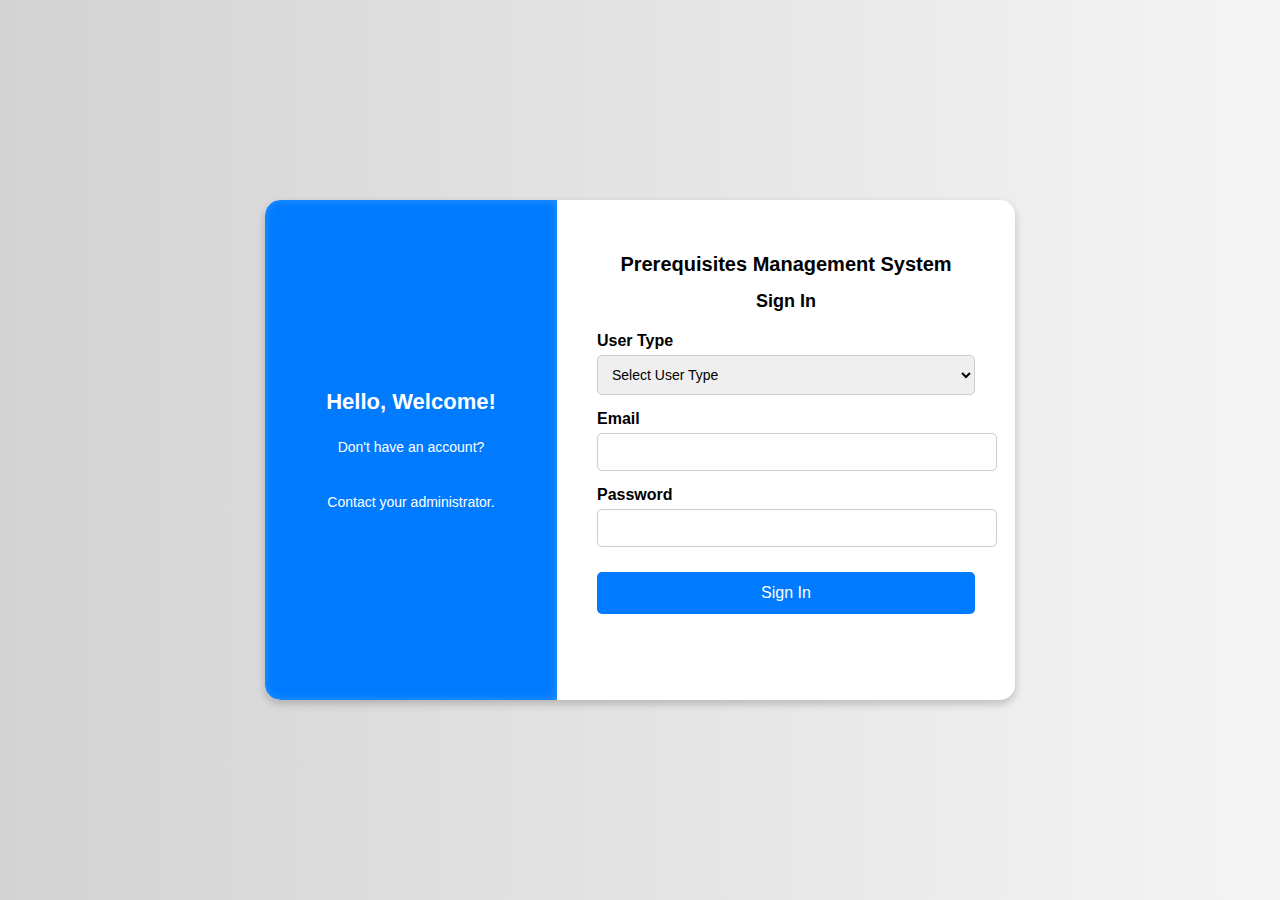
<file: CourseMgmtSys/src/main/webapp/index.html>
<!DOCTYPE html>
<html lang="en">
<head>
    <meta charset="UTF-8">
    <meta name="viewport" content="width=device-width, initial-scale=1.0">
    <title>Login | Prerequisites Management System</title>
    <link rel="stylesheet" href="index.css">
</head>
<body>
<div class="container">
    <div class="left-panel">
        <h1>Hello, Welcome!</h1>
        <p>Don't have an account?</p>
        <i class="fas fa-info-circle"></i>
        <p>Contact your administrator.</p>
    </div>

    <div class="right-panel">
        <h1>Prerequisites Management System</h1>
        <h2>Sign In</h2>
        <form id="loginForm" class="login-form">
            <div class="input-group">
                <label for="userType">User Type</label>
                <select id="userType" name="userType" required>
                    <option value="">Select User Type</option>
                    <option value="student">Student</option>
                    <option value="faculty">Faculty</option>
                   <!-- <option value="staff">Staff</option>-->
                    <option value="external">External</option>
                </select>
            </div>

            <div class="input-group">
                <label for="email">Email</label>
                <input type="email" id="email" name="email" required>
            </div>

            <div class="input-group">
                <label for="password">Password</label>
                <input type="password" id="password" name="password" required>
            </div>

           <!-- <a href="#" class="forgot-password">Forgot Password?</a>-->
            <button type="submit" class="login-btn">Sign In</button>

        </form>
    </div>
</div>
<script src="script.js"></script>

</body>
</html>
</file>
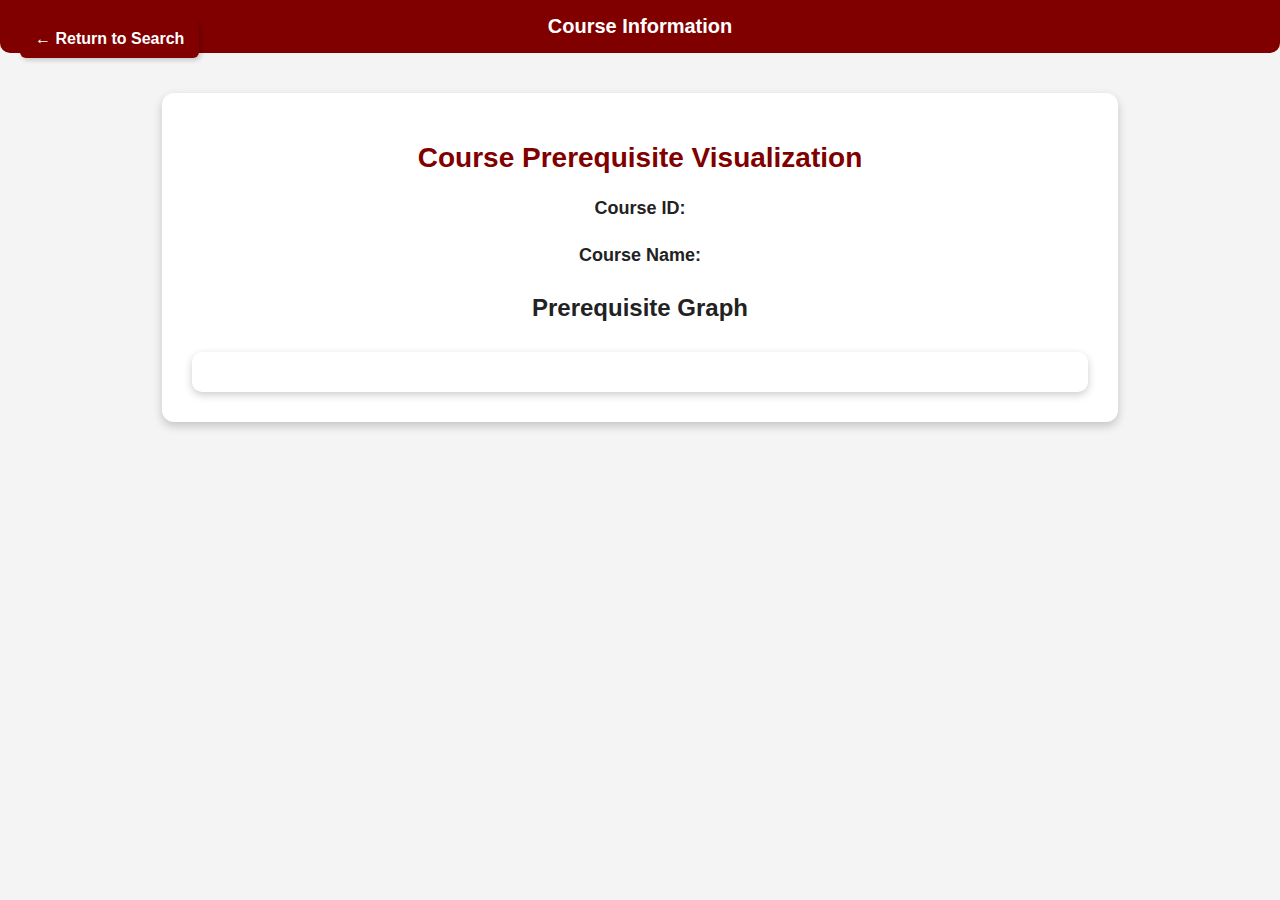
<file: CourseMgmtSys/src/main/webapp/course-details.html>
<!DOCTYPE html>
<html lang="en">
<head>
    <meta charset="UTF-8">
    <meta name="viewport" content="width=device-width, initial-scale=1.0">
    <title>Course Prerequisite Visualization</title>
    <script src="https://d3js.org/d3.v6.min.js"></script>
    <script defer src="course-details.js"></script>
    <style>
        /* ✅ General Styles */
        body {
            font-family: "Arial", sans-serif;
            background-color: #f4f4f4;
            color: #333;
            margin: 0;
            padding: 0;
        }

        /* ✅ Page Wrapper */
        .container {
            width: 70%;
            margin: auto;
            padding: 30px;
            background: white;
            box-shadow: 0px 4px 10px rgba(0, 0, 0, 0.2);
            border-radius: 12px;
            margin-top: 40px;
            position: relative;
        }

        /* ✅ Top Navigation Bar */
        .top-bar {
            background: #800000;
            color: white;
            padding: 15px 20px;
            font-size: 20px;
            font-weight: bold;
            text-align: center;
            border-radius: 0 0 10px 10px;
        }

        /* ✅ Return Button */
        .return-btn {
            position: absolute;
            top: 20px;
            left: 20px;
            display: inline-block;
            padding: 10px 15px;
            background: #800000;
            color: white;
            font-size: 16px;
            font-weight: bold;
            text-decoration: none;
            border-radius: 6px;
            box-shadow: 2px 2px 5px rgba(0, 0, 0, 0.2);
            transition: all 0.3s ease-in-out;
            border: none;
            cursor: pointer;
        }

        .return-btn:hover {
            background: #600000;
            transform: scale(1.05);
        }

        /* ✅ Page Title */
        h1 {
            color: #800000;
            font-size: 28px;
            font-weight: bold;
            text-align: center;
            margin-bottom: 20px;
        }

        /* ✅ Course Details Section */
        .course-details {
            text-align: center;
            margin-bottom: 25px;
            font-size: 18px;
            line-height: 1.6;
        }

        .course-details strong {
            font-weight: bold;
            color: #222;
        }

        /* ✅ Graph Container */
        #graph-container {
            margin-top: 30px;
            display: flex;
            justify-content: center;
            background: white;
            padding: 20px;
            border-radius: 10px;
            box-shadow: 0px 3px 8px rgba(0, 0, 0, 0.2);
        }

        .node text {
            font-size: 14px;
            font-weight: bold;
        }

        .node circle {
            fill: lightblue;
            stroke: black;
            stroke-width: 1.5px;
        }

    </style>
</head>
<body>

<!-- ✅ Top Bar with Title -->
<div class="top-bar">Course Information</div>

<!-- ✅ Return Button -->
<a href="#" id="return-to-search" class="return-btn">← Return to Search</a>

<!-- ✅ Page Container -->
<div class="container">
    <h1>Course Prerequisite Visualization</h1>

    <div class="course-details">
        <p><strong>Course ID:</strong> <span id="course-id"></span></p>
        <p><strong>Course Name:</strong> <span id="course-name"></span></p>
    </div>

    <h2 style="text-align: center; color: #222;">Prerequisite Graph</h2>
    <div id="graph-container"></div>
</div>

</body>
</html>
</file>
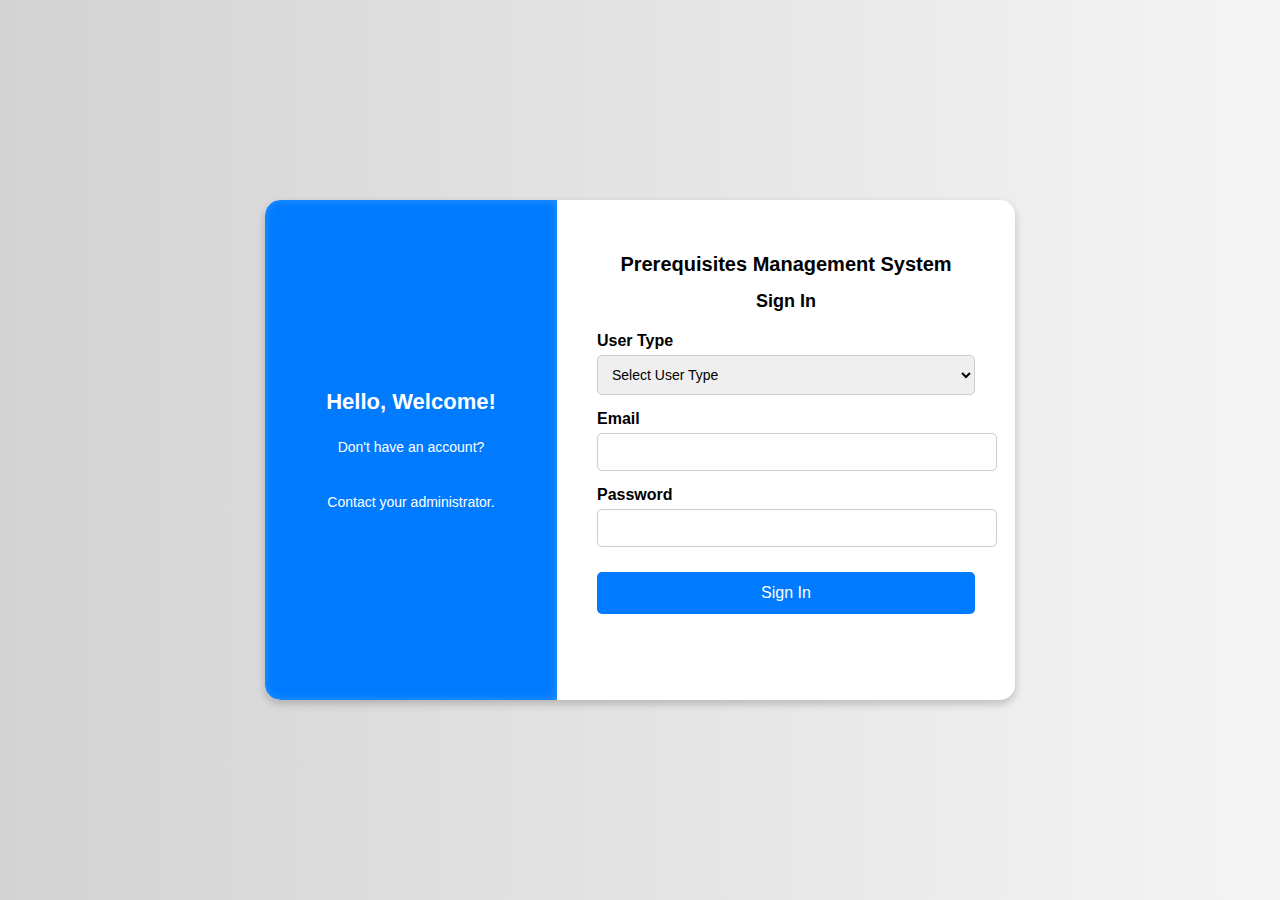
<file: CourseMgmtSys/src/main/webapp/external-institute.html>
<!DOCTYPE html>
<html lang="en">
<head>
    <meta charset="UTF-8">
    <meta name="viewport" content="width=device-width, initial-scale=1.0">
    <title>External Institute Dashboard</title>
    <link rel="stylesheet" href="dashboard.css">
</head>
<body>
<div class="container">
    <!-- External Institute Sidebar -->
    <nav class="sidebar external-institute-sidebar">
        <ul>
            <li><a href="#" class="active" data-page="dashboard">🏠 Dashboard</a></li>
            <li><a href="#" data-page="upload-file">📤 Upload File</a></li>
            <li><a href="#" id="logout">🚪 Logout</a></li>
        </ul>
    </nav>

    <main class="main-content">
        <div class="dashboard-content external-institute-content">
            <div class="page" id="external-institute-dashboard">
                <h1>External Institute Dashboard</h1>
                <p>Welcome to the External Institute Dashboard. Use the sidebar to navigate.</p>
            </div>
            <div class="page" id="external-institute-upload-file" style="display: none;">
                <h1>Upload File</h1>
                <div class="admin-panel file-upload-section">
                    <div class="admin-card">
                        <form id="file-upload-form">
                            <div class="form-group">
                                <label for="file-upload">Select File</label>
                                <input type="file" id="file-upload" name="file-upload" required>
                            </div>
                            <div class="form-group">
                                <label for="file-description">File Description</label>
                                <textarea id="file-description" name="file-description" rows="3" placeholder="Enter a brief description of the file"></textarea>
                            </div>
                            <button type="submit" class="submit-btn">Upload File</button>
                        </form>
                        <div id="upload-status" class="mt-3"></div>
                    </div>
                </div>
            </div>
        </div>
    </main>
</div>
<script src="dashboard.js"></script>
</body>
</html>
</file>
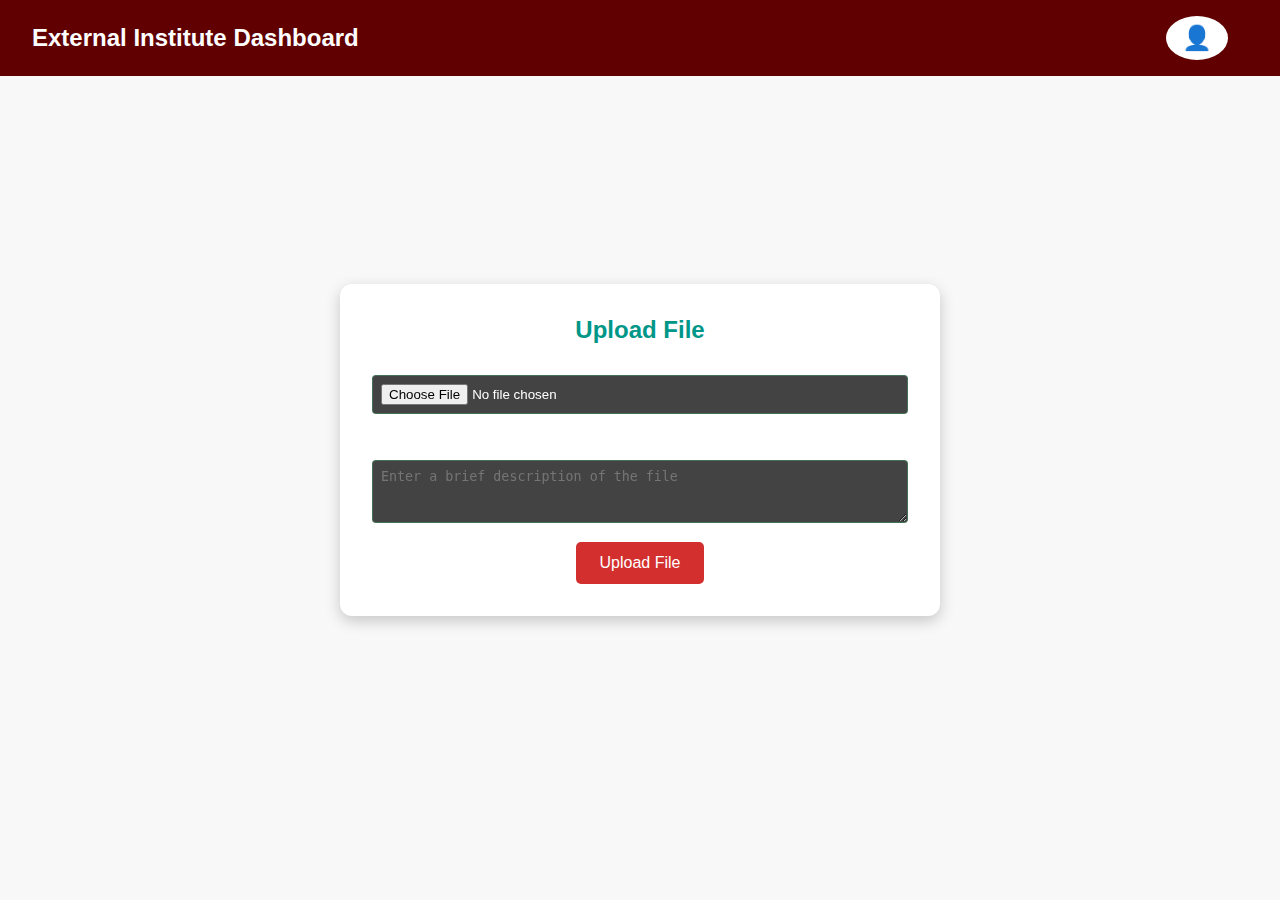
<file: CourseMgmtSys/src/main/webapp/external.html>
<!DOCTYPE html>
<html lang="en">
<head>
    <meta charset="UTF-8" />
    <meta name="viewport" content="width=device-width, initial-scale=1.0"/>
    <title>External Institute Dashboard</title>
    <link rel="stylesheet" href="dashboard.css" />
    <style>
        body {
            background-color: #F8F8F8;
            font-family: Arial, sans-serif;
            height: 100vh;
            display: flex;
            flex-direction: column;
            align-items: center;
            justify-content: center;
        }

        .main-header {
            background-color: #600000;
            color: white;
            padding: 1rem 2rem;
            text-align: center;
            font-size: 1.5rem;
            font-weight: bold;
            width: 100%;
            display: flex;
            justify-content: space-between;
            align-items: center;
            position: absolute;
            top: 0;
            left: 0;
        }

        .profile-icon {
            cursor: pointer;
            background-color: white;
            color: #600000;
            padding: 0.5rem 1rem;
            border-radius: 50%;
            font-weight: bold;
            margin-right: 20px;
        }

        .dropdown-menu {
            display: none;
            position: absolute;
            top: 60px;
            right: 20px;
            background: white;
            border: 1px solid #ccc;
            padding: 10px;
            border-radius: 5px;
            box-shadow: 0 4px 8px rgba(0, 0, 0, 0.2);
        }

        .dropdown-menu a {
            display: block;
            padding: 10px 15px;
            text-decoration: none;
            color: #600000;
            font-weight: bold;
        }

        .dropdown-menu a:hover {
            background-color: #ddd;
        }

        .show {
            display: block;
        }

        .upload-container {
            background: white;
            padding: 2rem;
            border-radius: 12px;
            box-shadow: 0px 5px 15px rgba(0, 0, 0, 0.2);
            width: 50%;
            max-width: 600px;
            text-align: center;
        }

        .submit-btn {
            background-color: #D32F2F;
            color: white;
            padding: 0.75rem 1.5rem;
            border: none;
            border-radius: 5px;
            font-size: 1rem;
            cursor: pointer;
            transition: background 0.3s;
        }

        .submit-btn:hover {
            background-color: #B71C1C;
        }

        input,
        textarea {
            width: 100%;
            padding: 10px;
            margin-top: 5px;
            border: 1px solid #ccc;
            border-radius: 5px;
        }

        .form-group {
            margin-bottom: 15px;
        }
    </style>
</head>
<body>
<div class="main-header">
    External Institute Dashboard
    <div class="profile-icon" id="profile-icon">👤</div>
    <div class="dropdown-menu" id="dropdown-menu">
        <a href="#" id="logout">Logout</a>
    </div>
</div>

<div class="upload-container">
    <h2 style="color: #009688;">Upload File</h2>
    <form id="file-upload-form">
        <div class="form-group">
            <label for="file-upload">Select File</label>
            <input type="file" id="file-upload" name="file-upload" required />
        </div>
        <div class="form-group">
            <label for="file-description">File Description</label>
            <textarea
                    id="file-description"
                    name="file-description"
                    rows="3"
                    placeholder="Enter a brief description of the file"
            ></textarea>
        </div>
        <button type="submit" class="submit-btn">Upload File</button>
    </form>
</div>

<script>
    // Profile menu toggle
    document.getElementById("profile-icon").addEventListener("click", function (event) {
        event.stopPropagation();
        document.getElementById("dropdown-menu").classList.toggle("show");
    });

    document.addEventListener("click", function (event) {
        const menu = document.getElementById("dropdown-menu");
        const icon = document.getElementById("profile-icon");
        if (!menu.contains(event.target) && !icon.contains(event.target)) {
            menu.classList.remove("show");
        }
    });

    document.getElementById("logout").addEventListener("click", function () {
        sessionStorage.clear();
        window.location.href = "index.html";
    });

    // File upload using fetch + FormData
    document.getElementById("file-upload-form").addEventListener("submit", async function (e) {
        e.preventDefault();

        const form = e.target;
        const formData = new FormData(form);

        try {
            const response = await fetch("UploadfileServlet", {
                method: "POST",
                body: formData
            });

            const resultText = await response.text();
            alert(resultText);
        } catch (error) {
            alert("Upload failed: " + error.message);
        }
    });
</script>
</body>
</html>
</file>
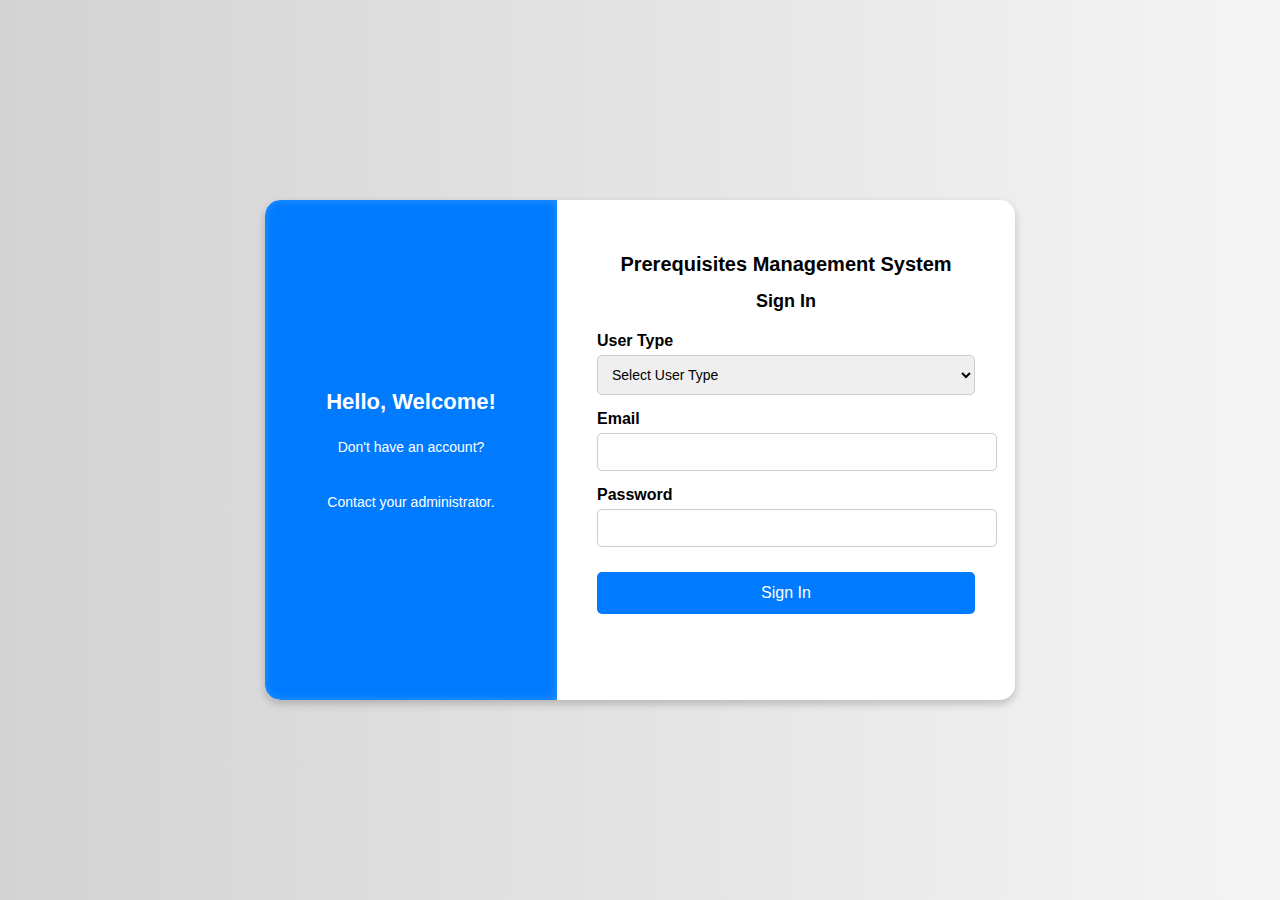
<file: CourseMgmtSys/src/main/webapp/faculty.html>
<!DOCTYPE html>
<html lang="en">
<head>
    <meta charset="UTF-8">
    <meta name="viewport" content="width=device-width, initial-scale=1.0">
    <title>Faculty Panel</title>
    <link rel="stylesheet" href="faculty.css">

</head>
<body>
<div class="container">
    <header class="header">
        <div class="header-left">
            <img src="img.png" alt="Faculty Photo" class="faculty-photo">
            <div class="faculty-info">
                <h1 id="user-name">Loading...</h1>
            </div>
        </div>
        <div class="profile-dropdown">
            <img src="img_2.png" alt="User Icon" class="user-icon" id="profile-icon">
            <div class="dropdown-menu" id="dropdown-menu">
                <a href="#" class="tab-link" data-page="faculty-about">View Profile</a>
                <a href="#" id="logout">Logout</a>
            </div>
        </div>
    </header>

    <nav class="navigation">
        <ul>
            <li><a href="#" class="tab-link active" data-page="faculty-dashboard">Home</a></li>
            <li><a href="#" class="tab-link" data-page="faculty-about">My Profile</a></li>
          <!--  <li><a href="#" class="tab-link" data-page="faculty-course-search">Course Search</a></li> -->
            <li><a href="#" class="tab-link" data-page="faculty-advising-tab">Advising</a></li>
        </ul>
    </nav>

    <div class="layout">
        <aside class="sidebar">
            <ul>
                <li><a href="https://ieeexplore.ieee.org/recentlypublished/periodicals">Publication</a></li>
                <li><a href="https://trendingpapers.com/papers?o=pagerank_growth">Research</a></li>
                <li><a href="https://www.everand.com/books">Books</a></li>
                <li><a href="https://www.foxnews.com">Trending News</a></li>
            </ul>
        </aside>

        <main class="main-content">
            <div id="faculty-dashboard" class="page">
                <div class="faculty-section">
                    <h2>Upcoming Appointments</h2>
                    <table>
                        <thead>
                        <tr><th>Student</th><th>Date</th><th>Time</th></tr>
                        </thead>
                        <tbody>
                        <tr><td>John Doe</td><td>March 5, 2025</td><td>10:00 AM</td></tr>
                        <tr><td>Jane Smith</td><td>March 6, 2025</td><td>2:30 PM</td></tr>
                        </tbody>
                    </table>
                </div>

                <div class="faculty-section">
                    <ul><li><a href="https://www.uhcl.edu/science-engineering/departments/computing-sciences/computer-science/research-publications"><h2>Recent Publications</h2></a></li></ul>
                    <ul>
                        <li><a href="research1.pdf" target="_blank">🔗 Open courseware and CS education</a></li>
                        <li><a href="research2.pdf" target="_blank">🔗 Functional Annotation (2023)</a></li>
                    </ul>
                </div>

                <div class="faculty-section">
                    <h2>Faculty Announcements</h2>
                    <p>📢 Meeting: March 10, 2025, 3:00 PM.</p>
                    <p>📢 Research grant deadline: April 1, 2025.</p>
                </div>
            </div>

            <div id="faculty-about" class="page" style="display: none;">
                <h1>My Profile</h1>
                <div class="profile-info">
                    <p><strong>Name:</strong> <span id="profile-name">Loading...</span></p>
                    <!--<p><strong>Department:</strong> <span id="profile-department">Loading...</span></p>-->
                    <p><strong>Email:</strong> <span id="profile-email">Loading...</span></p>
                    <p><strong>Faculty ID:</strong> <span id="profile-id">Loading...</span></p>
                </div>
            </div>
      <!--      <div id="faculty-course-search" class="page" style="display: none;">
                <h1>Course Search</h1>
                <div class="search-box">
                    <input type="text" id="faculty-course-search-input" placeholder="Search for courses...">
                    <button id="faculty-search-button">Search</button>
                </div>
                <ul id="faculty-courses"></ul>
            </div>
-->

            <div class="page" id="faculty-advising-tab" style="display: none;">
                <h1>Advising</h1>

                <div class="advising-section">
                    <h2>Faculty Availability</h2>
                    <ul id="faculty-availability">
                        <li>Monday - 10:00 AM - 12:00 PM</li>
                        <li>Tuesday - 2:00 PM - 4:00 PM</li>
                        <li>Thursday - 9:00 AM - 11:00 AM</li>
                    </ul>

                    <!--   <h2>Student Search</h2>
                       <div class="search-bar">
                           <label for="student-search">🔍 Search Student by Name:</label>
                           <input type="text" id="studentSearchInput" placeholder="Enter student name..." onkeyup="searchAndDisplayStudent()">
                       </div>

                       <div id="student-search-result" class="student-result"></div>
                   </div>-->

                   <div class="advising-section">
                       <div class="faculty-appointments-wrapper">
                           <div class="appointment-block">
                               <h2>📅 Upcoming Appointments</h2>
                               <table>
                                   <thead>
                                   <tr><th>Student</th><th>Date</th><th>Status</th></tr>
                                   </thead>
                                   <tbody id="faculty-upcoming-body"></tbody>
                               </table>
                           </div>

                           <div class="appointment-block">
                               <h2>📨 Appointment Requests</h2>
                               <table>
                                   <thead>
                                   <tr><th>Student</th><th>Date</th><th>Status</th><th>Action</th></tr>
                                   </thead>
                                   <tbody id="faculty-requests-body"></tbody>
                               </table>
                           </div>
                       </div>
                   </div>
               </div>
            </div>
           </main>

           <aside class="right-sidebar">
               <h2>Updates</h2>
               <ul>
                   <li><a href="https://www.uhcl.edu/student-conference/research-arts/">Current Research Projects</a></li>
                   <li><a href="https://news.uhcl.edu/?h=1&t=News">Recent Articles</a></li>
                   <li><a href="https://www.uhcl.edu/student-conference/research-arts/">Upcoming Conferences</a></li>
               </ul>
           </aside>
       </div>
   </div>

   <footer>
       <p>© 2025 Course Management Portal</p>
   </footer>
   <script src="dashboard.js"></script>
   </body>
   </html>
</file>
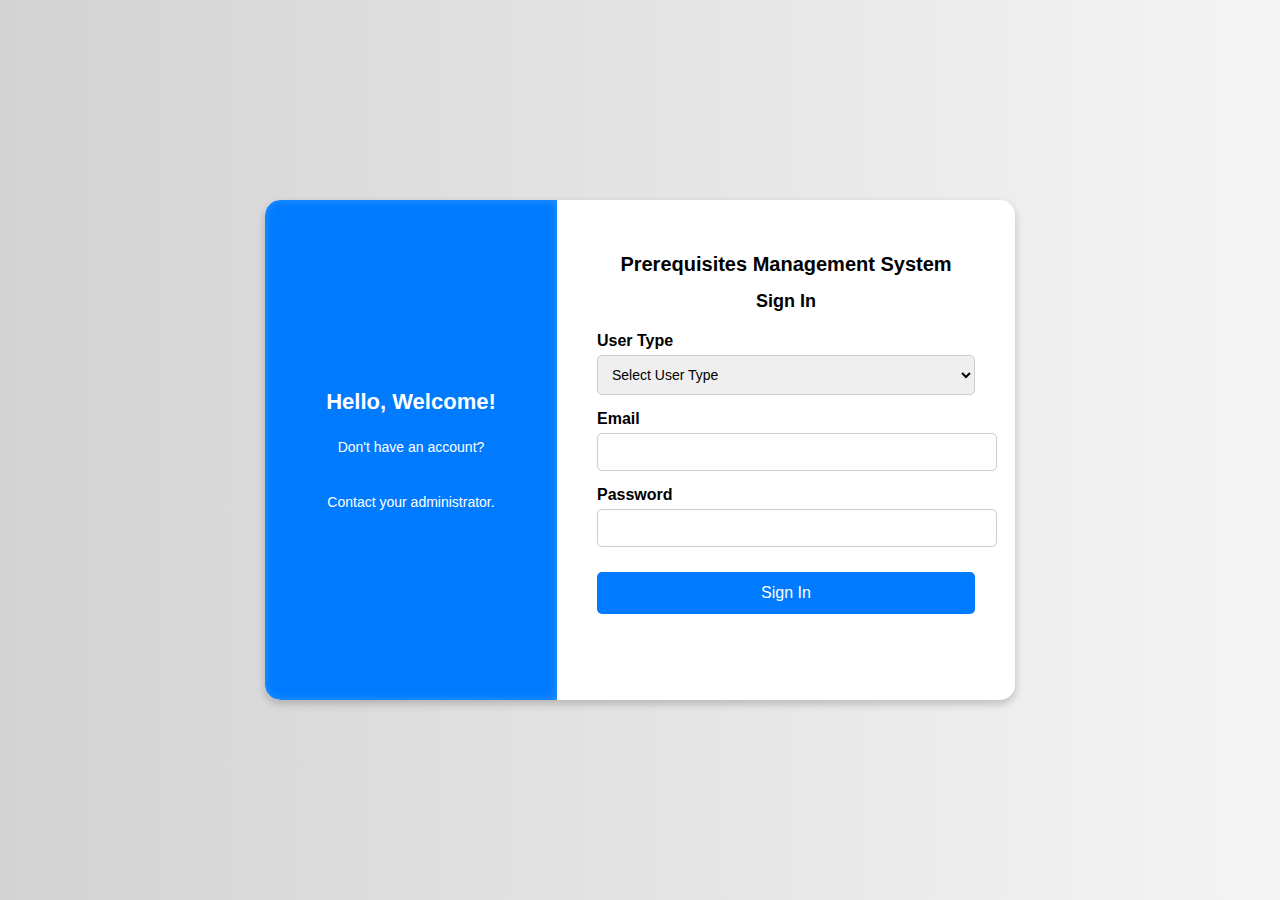
<file: CourseMgmtSys/src/main/webapp/staff.html>
<!DOCTYPE html>
<html lang="en">
<head>
    <meta charset="UTF-8">
    <meta name="viewport" content="width=device-width, initial-scale=1.0">
    <title>Staff Dashboard</title>
    <link rel="stylesheet" href="dashboard.css">
</head>
<body>
<div class="container">
    <!-- Staff Sidebar -->
    <nav class="sidebar staff-sidebar">
        <ul>
            <li><a href="#" class="active" data-page="dashboard">🏠 Dashboard</a></li>
            <li><a href="#" data-page="add-course">➕ Add Course</a></li>
            <li><a href="#" data-page="edit-course">✏️ Edit Course</a></li>
            <li><a href="#" id="logout">🚪 Logout</a></li>
        </ul>
    </nav>

    <main class="main-content">
        <div class="dashboard-content staff-content">
            <div class="page" id="staff-dashboard">
                <h1>Staff Dashboard</h1>
                <p>Welcome to the Staff Dashboard. Use the sidebar to navigate.</p>
            </div>
            <div class="page" id="staff-add-course" style="display: none;">
                <h1>Add New Course</h1>
                <form id="add-course-form">
                    <div class="form-group">
                        <label for="course-code">Course Code</label>
                        <input type="text" id="course-code" required>
                    </div>
                    <div class="form-group">
                        <label for="course-name">Course Name</label>
                        <input type="text" id="course-name" required>
                    </div>
                    <div class="form-group">
                        <label for="prerequisites">Prerequisites</label>
                        <input type="text" id="prerequisites" placeholder="e.g., CS101, MATH201">
                    </div>
                    <div class="form-group">
                        <label for="credits">Credits</label>
                        <input type="number" id="credits" required>
                    </div>
                    <button type="submit" class="submit-btn">Add Course</button>
                </form>
            </div>
            <div class="page" id="staff-edit-course" style="display: none;">
                <h1>Edit Courses</h1>
                <div class="course-list">
                    <div class="course-item">
                        <h4>CS101 - Introduction to Programming</h4>
                        <button class="edit-btn">Edit</button>
                        <button class="delete-btn">Delete</button>
                    </div>
                    <div class="course-item">
                        <h4>CS202 - Data Structures</h4>
                        <button class="edit-btn">Edit</button>
                        <button class="delete-btn">Delete</button>
                    </div>
                </div>
            </div>
        </div>
    </main>
</div>
<script src="dashboard.js"></script>
</body>
</html>
</file>
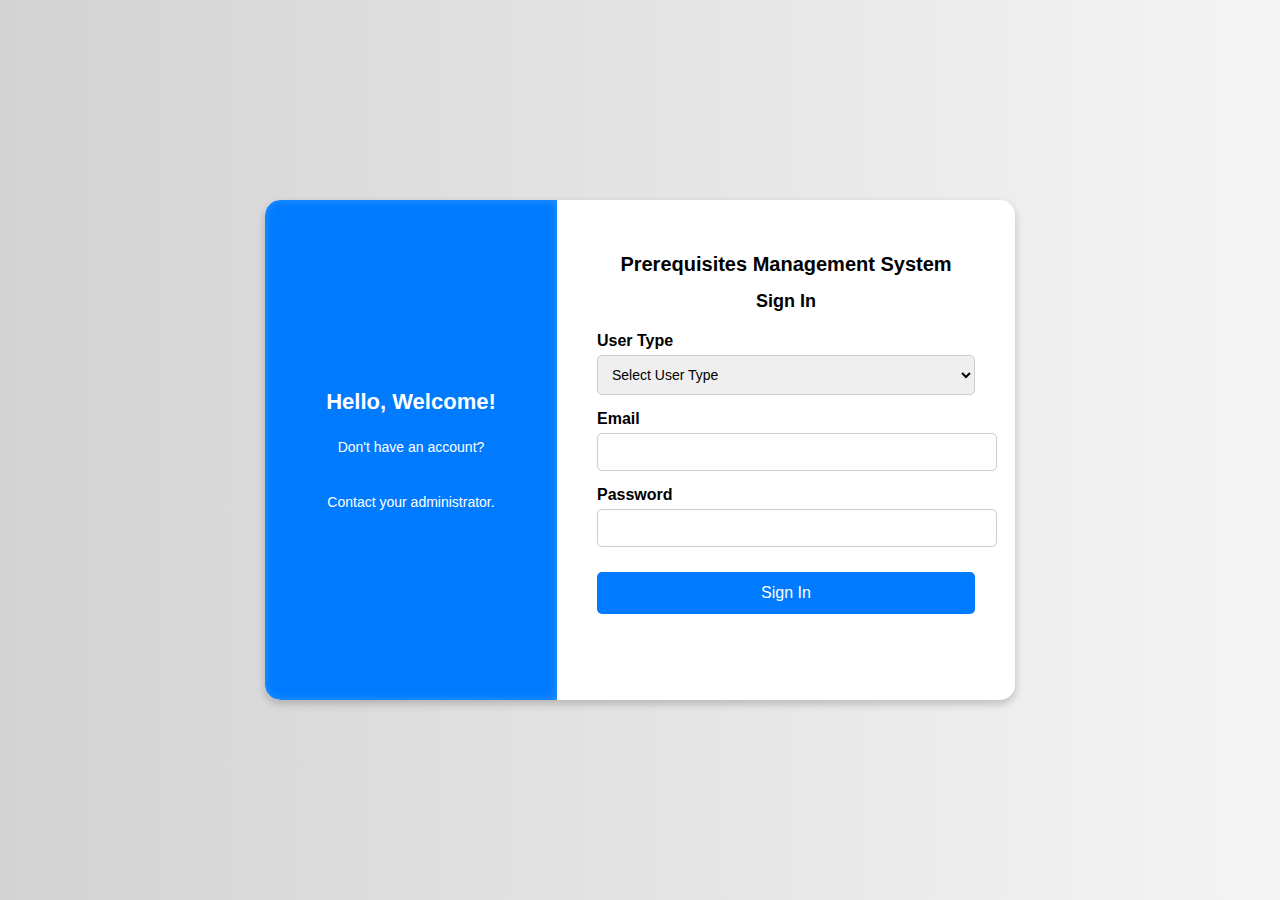
<file: CourseMgmtSys/src/main/webapp/student.html>
<!DOCTYPE html>
<html lang="en">
<head>
    <meta charset="UTF-8">
    <meta name="viewport" content="width=device-width, initial-scale=1.0">
    <title>Student Panel</title>
    <link rel="stylesheet" href="student.css">
</head>
<body>
<!-- Wrap everything inside a container -->
<div class="container">
    <header class="header">
        <div class="header-left">
            <img src="img.png" alt="Student Photo" class="student-photo">
            <div class="student-info">
                <H1> <span id="user-name">Loading...</span></H1>

            </div>
        </div>
        <!--<div class="header-right">
             <img src="img_1.png" alt="University Logo" class="university-logo">-->

        <!-- Profile Dropdown -->
        <div class="profile-dropdown">
            <img src="img_2.png" alt="User Icon" class="user-icon" id="profile-icon">
            <div class="dropdown-menu" id="dropdown-menu">
                <a href="#" class="tab-link" data-page="student-about">View Profile</a>
                <a href="#" id="logout">Logout</a>
            </div>
        </div>
    </header>
    <!-- Navigation -->
    <nav class="sidebar navigation">
        <ul>
            <li><a href="#" class="tab-link active" data-page="student-dashboard">Home</a></li>
            <li><a href="#" class="tab-link" data-page="student-about">My Profile</a></li>
            <li><a href="#" class="tab-link" data-page="student-my-courses">My Courses</a></li>
            <li><a href="#" class="tab-link" data-page="student-course-search">Course Search</a></li>
            <li><a href="#" class="tab-link" data-page="student-advising-tab">Advising</a></li>
        </ul>
    </nav>


    <!-- Main content starts here -->
    <main class="main-content">
        <div id="student-dashboard" class="page">
            <div class="welcome-section">
                <h1>👋 Welcome to the Student Dashboard!</h1>
                <p>Stay updated with the latest announcements and manage your courses efficiently.</p>
            </div>
            <div id="bulletin-board" class="bulletin">
                <h2>📌 Bulletin Board</h2>
                <div class="bulletin-container">
                    <div class="bulletin-item urgent">
                        <span class="bulletin-icon">🚨</span>
                        <p><strong>Exam Deadline:</strong> Final exams schedule released. <a href="#">Check Here</a></p>
                    </div>
                    <div class="bulletin-item info">
                        <span class="bulletin-icon">📅</span>
                        <p><strong>New Semester:</strong> Starts on <strong>March 10th</strong>.</p>
                    </div>
                    <div class="bulletin-item warning">
                        <span class="bulletin-icon">📝</span>
                        <p><strong>Registration:</strong> Closes on <strong>March 5th</strong>.</p>
                    </div>
                    <div class="bulletin-item success">
                        <span class="bulletin-icon">🎓</span>
                        <p><strong>Faculty Meeting:</strong> March 7th at 10 AM.</p>
                    </div>
                    <div class="bulletin-item highlight">
                        <span class="bulletin-icon">💡</span>
                        <p><strong>Workshop:</strong> "AI in Education" - <a href="#">Register Now!</a></p>
                    </div>
                </div>
            </div>

        </div>
        <div id="student-about" class="page" style="display: none;">
            <h1>My Profile</h1>
            <div class="profile-info">
                <p><strong>Name:</strong> <span id="profile-name">Loading...</span></p>
               <!-- <p><strong>Department:</strong> <span id="profile-department">Loading...</span></p>-->
                <p><strong>Email:</strong> <span id="profile-email">Loading...</span></p>
                <p><strong>Student ID:</strong> <span id="profile-id">Loading...</span></p>
                <p><strong>Advisor:</strong> <span id="profile-advisor">Loading...</span></p> <!-- Added advisor name -->


            </div>
        </div>

        <div id="student-my-courses" class="page" style="display: none;">
            <h1>📚 My Courses</h1>


            <!-- Course Table -->
            <table class="course-table">
                <thead>
                <tr>
                    <th>Course ID</th>
                    <th>Course Name</th>
                    <th>Department</th>
                    <th>Status</th>
                </tr>
                </thead>
                <tbody id="course-list">
                <!-- Dynamic rows will be inserted here -->
                </tbody>
            </table>
        </div>

        <div id="student-course-search" class="page" style="display: none;">
            <h1>Course Search</h1>
            <div class="search-box">
                <input type="text" id="course-search-input" placeholder="Search for courses...">
                <button id="search-button">Search</button>

            </div>
            <ul id="courses"></ul>

        </div>
        <div id="course-details" class="page" style="display: none;">
            <h2>Course Details</h2>
            <div id="course-info"></div>
        </div>

        <div id="student-advising-tab" class="page" style="display: none;">
            <!-- Unified Advisor & Appointment Section -->
            <h2>📚 Advisor Information</h2>
            <div class="advisor-container">

                <!-- Advisor Card -->
                <div class="advisor-card">
                    <div class="advisor-header">
                    </div>
                    <div class="advisor-details">
                        <div class="advisor-info">
                            <p><strong>Name:</strong> <span id="advisor-name">Loading...</span></p>
                            <p><strong>Department:</strong> <span id="advisor-department">Loading...</span></p>

                            <p><strong>Courses:</strong> <span id="advisor-courses">Loading...</span></p>
                            <p><strong>Office Hours:</strong> <span id="advisor-office">Loading...</span></p>
                        </div>
                    </div>
                </div>

                <!-- Appointment Section -->
                <div class="appointment-card">
                    <h2>📅 Schedule an Appointment</h2>
                    <input type="datetime-local" id="appointment-datetime">
                    <button id="book-appointment">Book Now</button>
                    <p class="appointment-message"></p>
                </div>

            </div>

            <!-- Upcoming Appointments -->
            <div class="appointment-sections">
                <div class="appointment-block">
                    <h2>🕓 Requested Appointments</h2>
                    <ul id="requested-appointments"></ul>
                </div>
                <div class="appointment-block">
                    <h2>✅ Upcoming Appointments</h2>
                    <ul id="approved-appointments"></ul>
                </div>
                <div class="appointment-block">
                    <h2>❌ Denied Appointments</h2>
                    <ul id="rejected-appointments"></ul>
                </div>
            </div>


        </div>
    </main>

    <!-- Chatbot icon and window -->
    <!-- CHANGES START HERE -->
    <div id="chat-icon">💬</div> <!-- Moved this out of the footer, now positioned using CSS -->

    <!-- Chatbot Window, now positioned at the bottom-right of the page -->
    <div id="chat-window">
        <div id="chat-header">
            <span>Chatbot</span>
            <span id="close-chat">✖</span>
        </div>
        <div id="chat-body"></div>
        <div id="chat-footer">
            <input type="text" id="chat-input" placeholder="Type a message...">
            <button id="send-btn">Send</button>
        </div>
    </div>
    <!-- CHANGES END HERE -->
    <!-- Advising FAQs -->
    <div class="faqs">
        <h2>❓ FAQs</h2>
        <ul>
            <li><strong>How do I drop a course?</strong> Check with your advisor during office hours.</li>
            <li><strong>What if I miss an appointment?</strong> Contact your advisor to reschedule.</li>
            <li><strong>How do I check my degree progress?</strong> Refer to your course dashboard.</li>
        </ul>
    </div>
    <!-- Footer starts here -->
    <footer>
        <p>© 2025 Course Management Portal</p>
    </footer>
    <!-- Footer is no longer inside a fixed position, it will be placed at the bottom naturally -->
</div>
<script src="dashboard.js"></script>
<script src="chatbot.js"></script>
</body>
</html>
</file>
<file: CourseMgmtSys/src/main/webapp/index.css>
/* General Page Styling */
body {
    margin: 0;
    padding: 0;
    font-family: Arial, sans-serif;
    background: linear-gradient(to right, #d3d3d3, #f5f5f5);
    display: flex;
    justify-content: center;
    align-items: center;
    height: 100vh;
}

/* Container Styling */
.container {
    display: flex;
    width: 750px;
    height: 500px;
    background: white;
    border-radius: 15px;
    box-shadow: 0px 4px 8px rgba(0, 0, 0, 0.2);
    overflow: hidden;
}

/* Left Panel (Welcome Section) */
.left-panel {
    width: 40%;
    background: #007bff;
    color: white;
    text-align: center;
    display: flex;
    flex-direction: column;
    justify-content: center;
    align-items: center;
    padding: 20px;
    border-radius: 15px 0 0 15px;
    box-shadow: inset 0px 0px 8px rgba(255, 255, 255, 0.2); /* Soft glow effect */
}

.left-panel h1 {
    font-size: 22px;
    font-weight:bold;
    margin-bottom: 10px;
}

.left-panel p {
    font-size: 14px;
    margin-bottom: 15px;
}
.left-panel i {
    font-size: 28px;
    margin-bottom: 10px;
    color: #ffffff;
    opacity: 0.9;
}
/* Right Panel (Login Section) */
.right-panel {
    width: 60%;
    padding: 40px;
    text-align: center;
}

.right-panel h1 {
    font-size: 20px;
    margin-bottom: 10px;
}

.right-panel h2 {
    font-size: 18px;
    margin-bottom: 20px;
}

/* Input Groups */
.input-group {
    margin-bottom: 15px;
    text-align: left;
}

.input-group label {
    display: block;
    font-weight: bold;
    margin-bottom: 5px;
}

.input-group input,
.input-group select {
    width: 100%;
    padding: 10px;
    border: 1px solid #ccc;
    border-radius: 5px;
    font-size: 14px;
}

/* Forgot Password */
.forgot-password {
    display: block;
    text-align: right;
    font-size: 14px;
    margin-top: 5px;
    color: #007bff;
    text-decoration: none;
}

.forgot-password:hover {
    text-decoration: underline;
}

/* Login Button */
.login-btn {
    width: 100%;
    background: #007bff;
    color: white;
    padding: 12px;
    border: none;
    border-radius: 5px;
    font-size: 16px;
    cursor: pointer;
    margin-top: 10px;
}

.login-btn:hover {
    background: #0056b3;
}

/* Info Message */
.info-message {
    font-size: 14px;
    margin-top: 10px;
    color: gray;
}

/* Responsive Design */
@media (max-width: 768px) {
    .container {
        flex-direction: column;
        width: 90%;
        height: auto;
    }

    .left-panel {
        width: 100%;
        border-radius: 15px 15px 0 0;
    }

    .right-panel {
        width: 100%;
        padding: 20px;
    }
}
</file>
<file: CourseMgmtSys/src/main/webapp/dashboard.css>
:root {
  --primary-color: #4ade80;
  --bg-dark: rgba(26, 26, 26, 0.95);
  --bg-darker: rgba(20, 20, 20, 0.97);
  --text-light: #ffffff;
  --card-bg: rgba(32, 32, 32, 0.95);
  --danger-color: #ff4444;
  --success-color: #00c851;
}

* {
  margin: 0;
  padding: 0;
  box-sizing: border-box;
}

body {
  font-family: Arial, sans-serif;
  background-image: url("https://hebbkx1anhila5yf.public.blob.vercel-storage.com/abstract-wallpaper-preview.jpg-QqjVUFKnz3beOMHbuAovyJdFWYicLj.jpeg");
  background-size: cover;
  background-position: center;
  background-repeat: no-repeat;
  background-attachment: fixed;
  color: var(--text-light);
  min-height: 100vh;
}

.container {
  display: flex;
  min-height: 100vh;
  backdrop-filter: blur(10px);
}

/* Sidebar Styles */
.sidebar {
  width: 250px;
  background-color: var(--bg-darker);
  padding: 2rem 1rem;
  backdrop-filter: blur(16px);
  border-right: 1px solid rgba(255, 255, 255, 0.1);
}

.sidebar ul {
  list-style: none;
}

.sidebar ul li {
  margin-bottom: 1rem;
}

.sidebar a {
  display: flex;
  align-items: center;
  padding: 0.75rem 1rem;
  color: var(--text-light);
  text-decoration: none;
  border-radius: 8px;
  transition: background-color 0.3s;
}

.sidebar a:hover,
.sidebar a.active {
  background-color: rgba(74, 222, 128, 0.2);
  color: var(--primary-color);
}

.sidebar .icon {
  margin-right: 0.75rem;
}

/* Main Content Styles */
.main-content {
  flex: 1;
  padding: 2rem;
  background-color: rgba(26, 26, 26, 0.8);
  backdrop-filter: blur(8px);
}

h1 {
  color: var(--primary-color);
  margin-bottom: 2rem;
  font-size: 1.5rem;
}

.services-grid {
  display: grid;
  grid-template-columns: repeat(auto-fit, minmax(300px, 1fr));
  gap: 1.5rem;
}

.service-card {
  background-color: var(--card-bg);
  padding: 1.5rem;
  border-radius: 8px;
  transition: all 0.3s ease;
  backdrop-filter: blur(8px);
  border: 1px solid rgba(255, 255, 255, 0.1);
}

.service-card.active {
  background-color: var(--primary-color);
  color: var(--bg-darker);
}

.service-card .icon {
  font-size: 2rem;
  margin-bottom: 1rem;
}

.service-card h3 {
  margin-bottom: 0.5rem;
}

.service-card p {
  font-size: 0.9rem;
  opacity: 0.8;
}

/* Dashboard Content Styles */
.quick-actions,
.courses-grid,
.admin-panel {
  display: grid;
  grid-template-columns: repeat(auto-fit, minmax(300px, 1fr));
  gap: 1.5rem;
  margin-top: 2rem;
}

.action-card,
.course-card,
.admin-card {
  background-color: var(--card-bg);
  padding: 1.5rem;
  border-radius: 8px;
  transition: all 0.3s ease;
  border: 1px solid rgba(255, 255, 255, 0.1);
  backdrop-filter: blur(8px);
}

.search-box {
  display: flex;
  gap: 0.5rem;
  margin-top: 1rem;
}

.search-box input {
  flex: 1;
  padding: 0.5rem;
  border: 1px solid rgba(74, 222, 128, 0.3);
  background-color: rgba(20, 20, 20, 0.8);
  color: var(--text-light);
  border-radius: 4px;
  backdrop-filter: blur(4px);
}

.search-btn,
.view-details-btn,
.submit-btn,
.edit-btn,
.delete-btn {
  padding: 0.5rem 1rem;
  border: none;
  border-radius: 4px;
  cursor: pointer;
  transition: all 0.3s ease;
}

.search-btn,
.view-details-btn,
.submit-btn {
  background-color: var(--primary-color);
  color: var(--bg-darker);
}

.edit-btn {
  background-color: var(--success-color);
  color: var(--text-light);
}

.delete-btn {
  background-color: var(--danger-color);
  color: var(--text-light);
}

.course-list {
  margin-top: 1rem;
}

.course-item {
  background-color: rgba(20, 20, 20, 0.8);
  padding: 1rem;
  border-radius: 4px;
  margin-bottom: 1rem;
  border: 1px solid rgba(255, 255, 255, 0.1);
  backdrop-filter: blur(8px);
}

.course-item h4 {
  margin-bottom: 0.5rem;
}

.form-group {
  margin-bottom: 1rem;
}

.form-group label {
  display: block;
  margin-bottom: 0.5rem;
}

.form-group input,
.form-group textarea {
  width: 100%;
  padding: 0.5rem;
  border: 1px solid rgba(74, 222, 128, 0.3);
  background-color: rgba(20, 20, 20, 0.8);
  color: var(--text-light);
  border-radius: 4px;
  backdrop-filter: blur(4px);
}

.profile-info {
  background-color: var(--card-bg);
  padding: 1.5rem;
  border-radius: 8px;
  margin-top: 1rem;
  border: 1px solid rgba(255, 255, 255, 0.1);
  backdrop-filter: blur(8px);
}

.profile-info p {
  margin-bottom: 0.5rem;
}

/* File Upload Styles */
.file-upload-section {
  margin-top: 2rem;
}

#file-upload {
  border: 1px solid rgba(74, 222, 128, 0.3);
  background-color: rgba(20, 20, 20, 0.8);
  color: var(--text-light);
  padding: 0.5rem;
  border-radius: 4px;
  width: 100%;
  backdrop-filter: blur(4px);
}

textarea {
  width: 100%;
  padding: 0.5rem;
  border: 1px solid rgba(74, 222, 128, 0.3);
  background-color: rgba(20, 20, 20, 0.8);
  color: var(--text-light);
  border-radius: 4px;
  resize: vertical;
  backdrop-filter: blur(4px);
}

#upload-status {
  margin-top: 1rem;
  padding: 0.5rem;
  border-radius: 4px;
}

#upload-status.success {
  background-color: var(--success-color);
  color: var(--text-light);
}

#upload-status.error {
  background-color: var(--danger-color);
  color: var(--text-light);
}

/* Responsive Design */
@media (max-width: 768px) {
  .container {
    flex-direction: column;
  }

  .sidebar {
    width: 100%;
    padding: 1rem;
  }

  .services-grid {
    grid-template-columns: 1fr;
  }
}

/* Hover Effects */
.search-btn:hover,
.view-details-btn:hover,
.submit-btn:hover {
  background-color: #45a049;
  transform: translateY(-1px);
}

.edit-btn:hover {
  background-color: #00a844;
  transform: translateY(-1px);
}

.delete-btn:hover {
  background-color: #ff1111;
  transform: translateY(-1px);
}

/* Focus States */
input:focus,
textarea:focus,
select:focus {
  outline: none;
  border-color: var(--primary-color);
  box-shadow: 0 0 0 2px rgba(74, 222, 128, 0.2);
}

/* Transitions */
.page {
  transition: all 0.3s ease-in-out;
}

.student-content h1 { color: #4caf50; } /* Green */
.faculty-content h1 { color: #2196F3; } /* Blue */
.staff-content h1 { color: #FF9800; } /* Orange */
.external-content h1 { color: #9C27B0; } /* Purple */
</file>
<file: CourseMgmtSys/src/main/webapp/student.css>
* {
    margin: 0;
    padding: 0;
    box-sizing: border-box;
}

body {
    font-family: Arial, sans-serif;
    background-color: #f9f9f9;
    color: #333;
}

a {
    text-decoration: none;
    color: #333;
}

/* Header Styling */
.header {
    display: flex;
    justify-content: space-between;
    align-items: center;
    background-color: #2b2b2b;
    padding: 15px 20px;

}

.header-left {
    display: flex;
    align-items: center;
    gap: 15px;
}

.student-photo {
    width: 60px;
    height: 60px;
    border-radius: 50%;
    object-fit: cover;
    border: 2px solid #fff;
}

.student-info h1 {
    font-size: 18px;
    color: #e74c3c; /* Red color */
}

.student-info p {
    font-size: 14px;
    color: #ccc;
}

.university-logo {
    width: 70px; /* Adjust size */
    height: auto;
}

/* Navigation Styling */
.navigation {
    background-color: #800000;
    padding: 10px 0;
    text-align: center;
}
.navigation li {
    margin: 0 15px;
}
.navigation ul {
    display: flex;
    list-style: none;
    justify-content: center;
}
.navigation a {
    text-decoration: none;
    color: white;
    font-size: 14px;
    padding: 10px;
    display: block;
}

.navigation a:hover {
    text-decoration: underline;
}

.navigation ul li {
    margin: 0 20px;
}

.navigation ul li a {
    color: white;
    font-size: 1.1rem;
}

.navigation ul li a.active {
    border-bottom: 3px solid white;
    font-weight: bold;
    color: yellow;
}

/* Main Content Styling */
main {
    flex: 1;
    padding: 20px;
}

.profile-info, .course-info, .advising-info {
    padding: 15px;
    border: 1px solid #ddd;
    border-radius: 5px;
    background-color: #fff;
}

h1 {
    color: #900;
    font-size: 1.8rem;
    margin-bottom: 15px;
}

.profile-info p {
    font-size: 1.2rem;
    margin-bottom: 10px;
}

.course-info {
    /* Customize course section styles */
}
html, body {
    height: 100%;
    display: flex;
    flex-direction: column;
}

/* The container takes up all available space, except the footer */
.container {
    flex: 1;
    display: flex;
    flex-direction: column;
}
/* Footer Styling */
footer {
    background-color: #900;
    color: white;
    text-align: center;
    padding: 10px;
    margin-top: auto; /* Push footer to the bottom */
    width: 100%;
}
/* For search box on Course Search page */
.search-box {
    margin-bottom: 20px;
    display: flex;
    justify-content: center;
    gap: 10px;
}

.search-box input {
    width: 60%;
    padding: 10px;
    font-size: 1rem;
    border-radius: 5px;
    border: 1px solid #ddd;
}

.search-box button {
    padding: 10px 15px;
    background-color: #900;
    color: white;
    border: none;
    border-radius: 5px;
    cursor: pointer;
}

.search-box button:hover {
    background-color: #700;
}

#courses {
    list-style: none;
    padding: 0;
}

#courses li {
    margin: 10px 0;
    font-size: 1.1rem;
    color: #333;
    padding: 10px;
    background-color: #f9f9f9;
    border: 1px solid #ddd;
    border-radius: 5px;
}

/* Advising Page Styling */
.advising-info {
    padding: 20px;
    background-color: #f9f9f9;
    border: 1px solid #ddd;
    border-radius: 5px;
}

.advising-info p {
    font-size: 1.2rem;
}
/* Chat Icon Style */
#chat-icon {
    position: fixed;
    bottom: 20px;
    right: 20px;
    cursor: pointer;
}

/* Chat Window Style */
#chat-window {
    position: fixed;
    bottom: 80px;
    right: 20px;
    width: 320px;
    max-width: 90%;
    background-color: #f1f1f1;
    border: 1px solid #ccc;
    border-radius: 10px;
    box-shadow: 0px 0px 10px rgba(0, 0, 0, 0.1);
    display: none;
    flex-direction: column;
    z-index:9999;
    overflow:hidden;
}

#chat-header {
    background-color: #900;
    color: white;
    padding: 10px;
    border-radius: 10px 10px 0 0;
    text-align: center;
}

#chat-body {
    color: #1a1a1a;
    padding: 10px;
    height: 250px; /* Ensures it does not expand randomly */
    overflow-y: auto;
    word-wrap: break-word; /* Prevents text from overflowing */
    white-space: pre-wrap;
    display: flex;
    flex-direction: column;
}

#chat-footer {
    display: flex;
    align-items: center;
    padding: 10px;
    border-top: 1px solid #ccc;
    background: #f8f8f8;
    position: relative;
}

#chat-input {
    flex: 1;
    padding: 10px;
    border: 1px solid #ccc;
    border-radius: 5px;
    font-size: 14px;
    width:100%;
    box-sizing:border-box;
}
#student-advising-tab .appointment-section {
    display: none; /* 🔹 Hides appointment section initially */
}

#send-btn {
    background-color: #900;
    color: white;
    border: none;
    padding: 10px;
    margin-left: 10px;
    border-radius: 5px;
    cursor: pointer;
}

/* Hidden class to toggle visibility */
.hidden {
    display: none;
}
/* Style for user icon */
.user-icon {
    width: 40px;
    height: 40px;
    cursor: pointer;
    border-radius: 50%;
}

/* Dropdown Menu */
.profile-dropdown {
    position: relative;

}

.dropdown-menu {
    display: none;
    position: absolute;
    right: 0;
    top: 50px;
    background-color: white;
    width: 150px;
    box-shadow: 0px 4px 6px rgba(0, 0, 0, 0.2);
    border-radius: 5px;
    z-index:1000;
}

.dropdown-menu a {
    padding: 10px;
    display: block;
    text-decoration: none;
    color: black;
    font-size: 14px;

}

.dropdown-menu a:hover {
    background-color: #f1f1f1;
}
.dropdown-menu.show {
    display: block;
}
/* Bulletin Board Styling */
/* Bulletin Board Styling */
.bulletin {
    background: linear-gradient(135deg, #ff7e5f, #feb47b); /* Gradient for modern look */
    border-radius: 12px;
    padding: 20px;
    margin-top: 20px;
    box-shadow: 0px 4px 12px rgba(0, 0, 0, 0.3);
    text-align: center;
    max-width: 700px;
    margin-left: auto;
    margin-right: auto;
    animation: fadeIn 1s ease-in-out;
}

/* Bulletin Board Title */
.bulletin h2 {
    font-size: 28px;
    font-weight: bold;
    margin-bottom: 15px;
    color: white;
    text-shadow: 2px 2px 5px rgba(0, 0, 0, 0.3);
}

/* Bulletin Container */
.bulletin-container {
    display: flex;
    flex-direction: column;
    gap: 15px;
    background: white;
    padding: 15px;
    border-radius: 8px;
}

/* Each Bulletin Item (Card) */
.bulletin-item {
    display: flex;
    align-items: center;
    background: white;
    padding: 15px;
    border-radius: 8px;
    box-shadow: 0px 2px 6px rgba(0, 0, 0, 0.15);
    font-size: 16px;
    font-weight: bold;
    color: #333;
    transition: transform 0.2s ease-in-out;
    cursor: pointer;
}

/* Bulletin Item Colors */
.urgent { border-left: 5px solid red; background: #ffefef; }
.info { border-left: 5px solid blue; background: #e3f2fd; }
.warning { border-left: 5px solid orange; background: #fff3e0; }
.success { border-left: 5px solid green; background: #e8f5e9; }
.highlight { border-left: 5px solid purple; background: #f3e5f5; }

/* Hover Effect */
.bulletin-item:hover {
    transform: scale(1.05);
    background: #fef5e7;
    box-shadow: 0px 4px 6px rgba(0, 0, 0, 0.2);
}

/* Bulletin Icons */
.bulletin-icon {
    font-size: 24px;
    margin-right: 15px;
}

/* Fade-in Animation */
@keyframes fadeIn {
    from { opacity: 0; transform: translateY(-10px); }
    to { opacity: 1; transform: translateY(0); }
}
/* Welcome Section Styling */
.welcome-section {
    background: linear-gradient(135deg, #fcb045, #fd1d1d); /* Vibrant gradient */
    color: white;
    padding: 20px;
    border-radius: 12px;
    text-align: center;
    box-shadow: 0px 4px 10px rgba(0, 0, 0, 0.2);
    max-width: 700px;
    margin: 20px auto;
    animation: fadeIn 1s ease-in-out;
}

/* Welcome Heading */
.welcome-section h1 {
    font-size: 28px;
    font-weight: bold;
    text-shadow: 1px 1px 4px rgba(0, 0, 0, 0.3);
}

/* Welcome Subtext */
.welcome-section p {
    font-size: 18px;
    margin-top: 8px;
    font-weight: 500;
    opacity: 0.9;
}
/* Advising Page Styling */
.page {
    padding: 20px;
}

/* Advisor Card */
.advisor-card {
    display: flex;
    align-items: center;
    background: #fff3e0;
    padding: 15px;
    border-radius: 10px;
    box-shadow: 0px 4px 8px rgba(0, 0, 0, 0.2);
    margin-bottom: 20px;
}

/* Appointment Booking */
.appointment-section {
    background: #e3f2fd;
    padding: 15px;
    border-radius: 10px;
    text-align: center;
    margin-bottom: 20px;
}

.appointment-section input {
    padding: 8px;
    margin-right: 10px;
    border: 1px solid #ccc;
    border-radius: 5px;
}

.book-appointment {
    padding: 8px 12px;
    background: #007bff;
    color: white;
    border: none;
    border-radius: 5px;
    cursor: pointer;
}

.book-appointment:hover {
    background: #0056b3;
}

.appointment-message {
    margin-top: 10px;
    font-size: 16px;
    font-weight: bold;
    color: #007bff;
}

/* Upcoming Meetings */
.upcoming-meetings {
    background: #fff;
    padding: 15px;
    border-radius: 10px;
    box-shadow: 0px 2px 6px rgba(0, 0, 0, 0.1);
    margin-bottom: 20px;
}

.upcoming-meetings ul {
    list-style: none;
    padding: 0;
}

.upcoming-meetings li {
    padding: 8px 0;
    font-size: 16px;
}
/* Advising FAQs */
.faqs {
    background: #f9f9f9;
    padding: 15px;
    border-radius: 10px;
    margin-top: 20px;
}

.faqs ul {
    list-style: none;
    padding: 0;
}

.faqs li {
    font-size: 16px;
    padding: 5px 0;
}
/* Unified Container for Advisor & Appointment */
.advisor-container {
    display: flex;
    flex-direction: column;
    gap: 20px;
    padding: 20px;
    background: #990000;
    border-radius: 10px;
    box-shadow: 0px 4px 8px rgba(0, 0, 0, 0.1);
    margin-bottom: 20px;
}

/* Advisor Card */
.advisor-card {
    background: linear-gradient(to right, #ffffff, #ffffff);
    border-left: 6px solid #007bff;
    padding: 20px;
    border-radius: 10px;
    box-shadow: 0px 3px 5px rgba(0, 0, 0, 0.1);
}

/* Appointment Section */
.appointment-card {
    background: #ffffff;
    border-left: 6px solid #007bff;
    padding: 20px;
    border-radius: 10px;
    box-shadow: 0px 3px 5px rgba(0, 0, 0, 0.1);
    text-align: center;
}

/* Section Titles */
.advisor-card h2,
.appointment-card h2 {
    font-size: 20px;
    font-weight: bold;
    color: #333;
    margin-bottom: 10px;
}

/* Flex Layout */
.advisor-details {
    display: flex;
    justify-content: space-between;
    flex-wrap: wrap;
    gap: 15px;
}

.advisor-info,
.advisor-extra {
    flex: 1;
    min-width: 250px;
}

/* Text Styling */
.advisor-info p,
.advisor-extra p {
    font-size: 16px;
    margin: 5px 0;
}

.advisor-info strong,
.advisor-extra strong {
    color: #007bff;
    font-weight: bold;
}

/* Appointment Form */
#appointment-datetime {
    padding: 8px;
    font-size: 16px;
    border: 1px solid #ddd;
    border-radius: 5px;
    margin-top: 10px;
}

#book-appointment {
    padding: 10px 15px;
    font-size: 16px;
    color: white;
    background: #007bff;
    border: none;
    border-radius: 5px;
    margin-top: 10px;
    cursor: pointer;
}

#book-appointment:hover {
    background: #0056b3;
}

.appointment-message {
    font-size: 14px;
    margin-top: 10px;
    color: #990000;
    font-weight: bold;
}/* Course Table */
.course-table {
    width: 100%;
    border-collapse: collapse;
    margin-top: 15px;
    box-shadow: 0px 4px 8px rgba(0, 0, 0, 0.1);
    border-radius: 10px;
    overflow: hidden;
}

.course-table th, .course-table td {
    border: 1px solid #ddd;
    padding: 12px;
    text-align: left;
}

.course-table th {
    background-color: #007bff;
    color: white;
    font-weight: bold;
}

.course-table tr:nth-child(even) {
    background-color: #f9f9f9;
}

.course-table tr:hover {
    background-color: #e9f5ff;
    cursor: pointer;
}

/* Status Icons */
.status-icon {
    font-size: 18px;
}

.status-completed {
    color: green;
}

.status-in-progress {
    color: orange;
}

.status-pending {
    color: gray;
}
/* Appointment Status Badges */
.status {
    padding: 4px 8px;
    border-radius: 6px;
    font-size: 14px;
    font-weight: bold;
    display: inline-block;
    margin-top: 4px;
    margin-bottom: 6px;
}

.status-pending {
    background-color: #fff3cd;
    color: #856404;
    border: 1px solid #ffeeba;
}

.status-approved {
    background-color: #d4edda;
    color: #155724;
    border: 1px solid #c3e6cb;
}

.status-rejected {
    background-color: #f8d7da;
    color: #721c24;
    border: 1px solid #f5c6cb;
}

.appointment-message-box {
    background-color: #f1f1f1;
    border-left: 4px solid #007bff;
    padding: 8px 12px;
    margin-top: 5px;
    font-size: 14px;
    color: #333;
}
.status-badge {
    padding: 2px 8px;
    border-radius: 8px;
    font-size: 0.85em;
    font-weight: bold;
}

.status-badge.pending {
    background-color: #fef3c7;
    color: #92400e;
}

.status-badge.approved {
    background-color: #d1fae5;
    color: #065f46;
}

.status-badge.rejected {
    background-color: #fee2e2;
    color: #991b1b;
}

.appointment-block {
    margin-bottom: 25px;
    background-color: #fff;
    border-radius: 10px;
    padding: 15px;
    box-shadow: 0px 2px 8px rgba(0, 0, 0, 0.05);
}
</file>
<file: CourseMgmtSys/src/main/webapp/faculty.css>
/* General Reset */
* {
    margin: 0;
    padding: 0;
    box-sizing: border-box;
}

/* Change the Outer Background Color */
body {
    font-family: Arial, sans-serif;
    background-color: #e0e0e0; /* Light gray background */
    color: #333;
}

/* Main container */
.container {
    display: flex;
    flex-direction: column;
    width: 100%;
}

/* Top Header */
.header {
    display: flex;
    justify-content: space-between;
    align-items: center;
    background-color: #333;
    padding: 15px 20px;
}

.faculty-photo {
    width: 80px;
    height: 80px;
    border-radius: 50%;
}

.faculty-info h1 {
    font-size: 1.8rem;
    color: red;
}

.university-logo {
    width: 70px;
    height: auto;
}

/* Top Navigation */
.navigation {
    background-color: #800000;
    padding: 10px 0;
    text-align: center;
}

.navigation ul {
    display: flex;
    list-style: none;
    justify-content: center;
}

.navigation ul li {
    margin: 0 20px;
}

.navigation ul li a {
    color: white;
    font-size: 1.1rem;
}

.navigation ul li a.active {
    border-bottom: 3px solid white;
    font-weight: bold;
    color: yellow;
}

/* Main Layout (Fixing Alignment) */
.layout {
    display: flex;
    flex-direction: row;
    justify-content: space-between;
    align-items: flex-start;
    max-width: 1200px;
    margin: 30px auto; /* Adds spacing around content */
    padding: 20px;
    background-color: #f5f5f5; /* Light inner background */
    border-radius: 10px;
    box-shadow: 0px 4px 8px rgba(0, 0, 0, 0.2);
}

/* Left Sidebar */
.sidebar {
    background-color: #900; /* Highlighted red */
    color: white;
    padding: 20px;
    width: 250px;
    height: auto;
    flex-shrink: 0;
    border-radius: 10px;
}

.sidebar h2 {
    font-size: 1.5rem;
    margin-bottom: 15px;
    text-align: center;
}

.sidebar ul {
    list-style: none;
    padding: 0;
}

.sidebar ul li {
    margin: 10px 0;
}

.sidebar ul li a {
    color: white;
    font-size: 1.1rem;
    display: block;
    padding: 10px;
    border-radius: 5px;
}

.sidebar ul li a:hover {
    background-color: #b30000;
}

/* Main Content */
.main-content {
    background-color: white;
    padding: 20px;
    border-radius: 10px;
    flex-grow: 1;
    margin: 0 20px;
    min-width: 600px;
    box-shadow: 0px 4px 8px rgba(0, 0, 0, 0.2);
}

/* Right Sidebar */
.right-sidebar {
    background-color: #900; /* Highlighted red */
    color: white;
    padding: 20px;
    width: 250px;
    border-radius: 10px;
    height: auto;
    flex-shrink: 0;
}

.right-sidebar h2 {
    font-size: 1.5rem;
    margin-bottom: 15px;
    color: white;
}

.right-sidebar ul {
    list-style-type: none;
    padding: 0;
}

.right-sidebar ul li {
    margin: 10px 0;
}

.right-sidebar ul li a {
    color: white;
    text-decoration: none;
    font-size: 1.1rem;
}

.right-sidebar ul li a:hover {
    text-decoration: underline;
}

/* Book Highlight */
.book-highlight {
    margin-top: 20px;
    text-align: center;
    background-color: #b30000; /* Slightly darker red */
    padding: 10px;
    border-radius: 5px;
}

.book-highlight img {
    width: 100px;
    border-radius: 5px;
}

.book-highlight p {
    font-size: 1rem;
    color: #fff;
}
/* Advising Section Styling */
.advising-section {
    background-color: white;
    padding: 15px;
    border-radius: 10px;
    margin-bottom: 20px;
    box-shadow: 0px 4px 8px rgba(0, 0, 0, 0.2);
}

.advising-section h2 {
    font-size: 1.5rem;
    color: #900;
    margin-bottom: 10px;
}

/* Student Search Styling */
#student-search {
    width: 100%;
    padding: 10px;
    border: 1px solid #ccc;
    border-radius: 5px;
    font-size: 1rem;
}

#student-list {
    list-style: none;
    padding: 0;
    margin-top: 10px;
}

#student-list li {
    background-color: #f9f9f9;
    padding: 10px;
    margin-bottom: 5px;
    border-radius: 5px;
    border: 1px solid #ddd;
}

/* Scheduled Appointments Table */
table {
    width: 100%;
    border-collapse: collapse;
}

table th, table td {
    border: 1px solid #ddd;
    padding: 10px;
    text-align: center;
}

table th {
    background-color: #900;
    color: white;
}

/* Faculty Availability */
#faculty-availability {
    list-style: none;
    padding: 0;
}

#faculty-availability li {
    background-color: #f9f9f9;
    padding: 10px;
    margin-bottom: 5px;
    border-radius: 5px;
    border: 1px solid #ddd;
}
/* Footer Styling */
footer {
    background-color: #900;
    color: white;
    text-align: center;
    padding: 10px;
    margin-top: auto; /* Push footer to the bottom */
    width: 100%;
}
/* Faculty Home Page Sections */
.faculty-section {
    background-color: white;
    padding: 15px;
    border-radius: 10px;
    margin-bottom: 20px;
    box-shadow: 0px 4px 8px rgba(0, 0, 0, 0.2);
}

.faculty-section h2 {
    font-size: 1.5rem;
    color: #900;
    margin-bottom: 10px;
}

/* Course List */
.faculty-section ul {
    list-style-type: none;
    padding: 0;
}

.faculty-section ul li {
    background-color: #f9f9f9;
    padding: 10px;
    margin-bottom: 5px;
    border-radius: 5px;
    border: 1px solid #ddd;
}

/* Table Styling for Appointments */
table {
    width: 100%;
    border-collapse: collapse;
}

table th, table td {
    border: 1px solid #ddd;
    padding: 10px;
    text-align: center;
}

table th {
    background-color: #900;
    color: white;
}

/* Links */
.faculty-section a {
    color: #900;
    text-decoration: none;
    font-weight: bold;
}

.faculty-section a:hover {
    text-decoration: underline;
}
/* Profile Dropdown Styling */
.profile-dropdown {
    position: relative;
    display: inline-block;
    cursor: pointer;
}

.user-icon {
    width: 40px;
    height: 40px;
    border-radius: 50%;
    cursor: pointer;
}

.dropdown-menu {
    display: none;
    position: absolute;
    right: 0;
    top: 50px;
    background-color: white;
    width: 150px;
    box-shadow: 0px 4px 6px rgba(0, 0, 0, 0.2);
    border-radius: 5px;
    z-index: 1000;
}

.dropdown-menu a {
    padding: 10px;
    display: block;
    text-decoration: none;
    color: black;
    font-size: 14px;
}

.dropdown-menu a:hover {
    background-color: #f1f1f1;
}

/* Show dropdown when active */
.dropdown-menu.show {
    display: block;
}
.faculty-appointments-wrapper {
    display: flex;
    flex-direction: column;
    gap: 30px;
}

.appointment-block {
    background-color: #fff;
    border-radius: 10px;
    padding: 15px;
    box-shadow: 0 2px 6px rgba(0, 0, 0, 0.05);
}

.appointment-block h2 {
    margin-bottom: 10px;
    color: #990000;
}

.appointment-block table {
    width: 100%;
    border-collapse: collapse;
}

.appointment-block th,
.appointment-block td {
    border: 1px solid #ddd;
    padding: 10px;
    text-align: left;
}

.appointment-block th {
    background-color: #990000;
    color: white;
}
.search-bar {
    margin: 10px 0 20px 0;
    display: flex;
    align-items: center;
    gap: 10px;
}

.search-bar input {
    padding: 6px 10px;
    font-size: 1em;
    border: 1px solid #ccc;
    border-radius: 6px;
    width: 250px;
}
.student-result {
    margin-top: 15px;
    padding: 15px;
    background: #f5f5f5;
    border: 1px solid #ccc;
    border-radius: 8px;
}

.student-result h3 {
    margin-bottom: 5px;
    color: #333;
}

.course-list {
    list-style: none;
    padding-left: 0;
}

.course-list li {
    padding: 4px 0;
    font-size: 0.95em;
}

.course-status {
    font-weight: bold;
    padding: 2px 6px;
    border-radius: 4px;
}

.course-status.completed {
    color: green;
}

.course-status.ongoing {
    color: orange;
}

.course-status.pending {
    color: gray;
}

.search-box {
    margin: 20px 0;
    display: flex;
    gap: 10px;
}

#courses,
#faculty-courses {
    list-style: none;
    padding: 0;
}

#courses li a,
#faculty-courses li a {
    display: block;
    padding: 10px;
    background: #f4f4f4;
    border-radius: 5px;
    margin-bottom: 10px;
    text-decoration: none;
    color: #333;
    font-weight: bold;
    transition: background 0.3s;
}

#courses li a:hover,
#faculty-courses li a:hover {
    background-color: #ddd;
}
</file>
